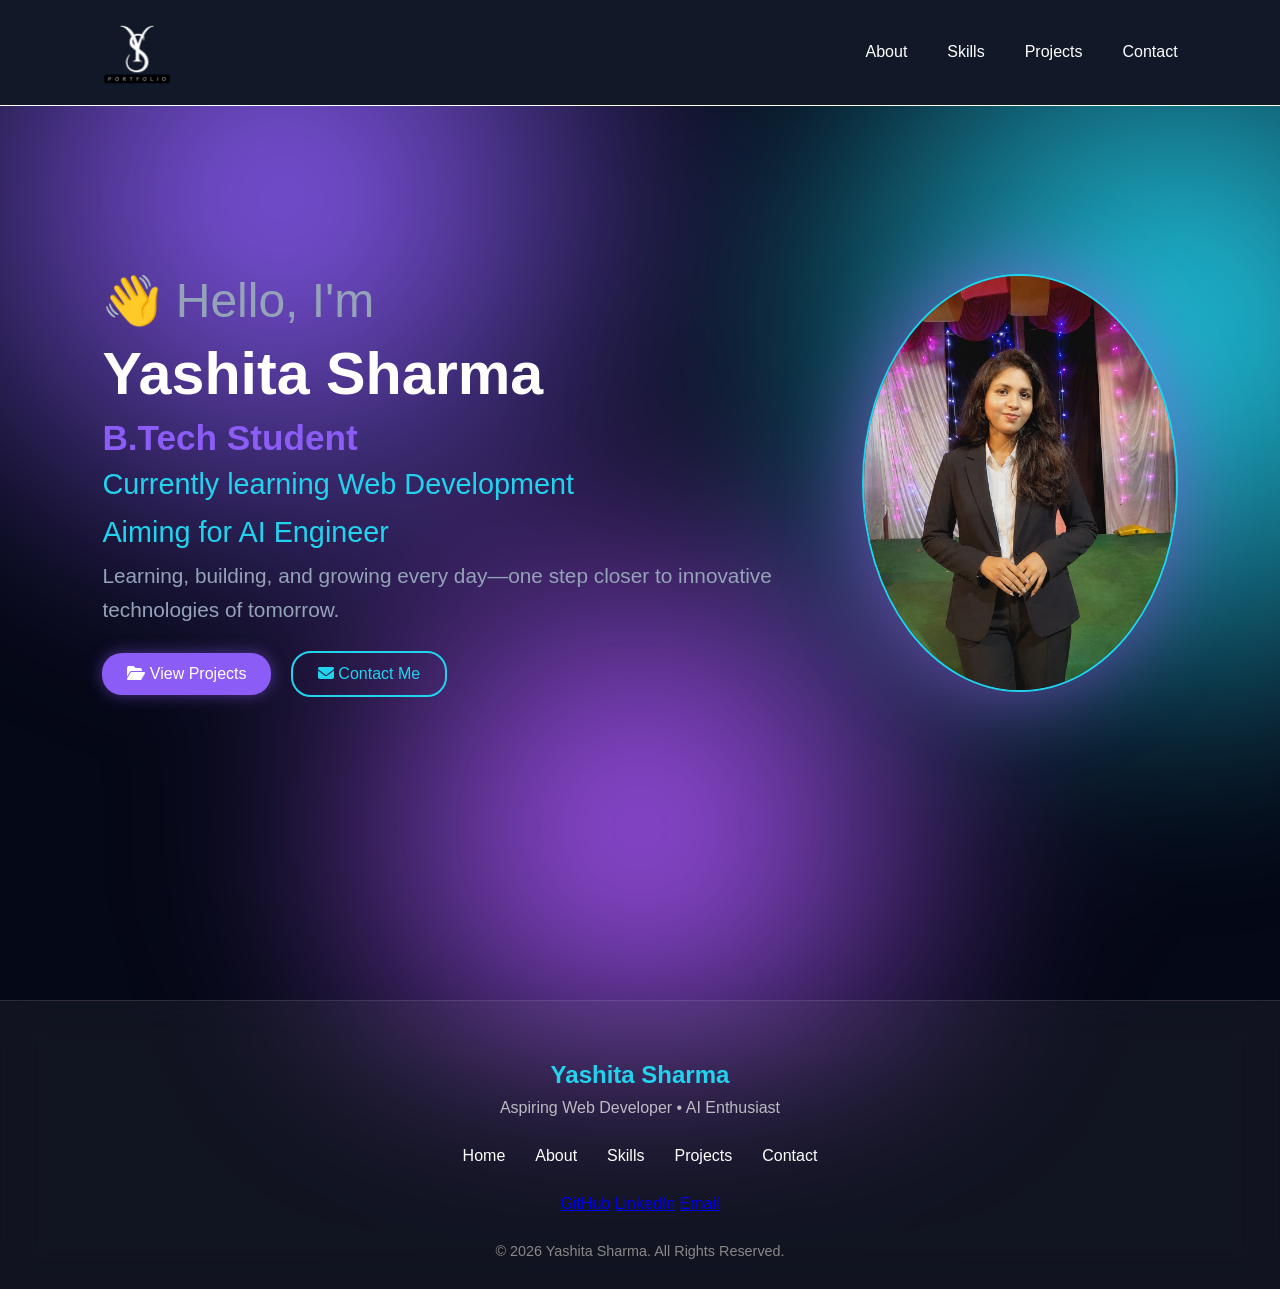
<file: index.html>
<!DOCTYPE html>
<html lang="en">

<head>
    <meta charset="UTF-8">
    <meta name="viewport" content="width=device-width, initial-scale=1.0">
    <title>Animated Portfolio</title>
    <link rel="stylesheet" href="css/style.css">
    <link rel="stylesheet" href="https://cdnjs.cloudflare.com/ajax/libs/font-awesome/6.7.2/css/all.min.css">
</head>

<body>
    <header>
        <nav>
            <a href="index.html" class="logo">
                <img src="images/yashita.png" alt="YS">
            </a>
            <ul>
                <li><a href="pages/about.html">About</a></li>
                <li><a href="pages/skills.html">Skills</a></li>
                <li><a href="pages/projects.html">Projects</a></li>
                <li><a href="pages/contact.html">Contact</a></li>
            </ul>
        </nav>
    </header>
    <main>
        <section class="hero">
            <div class="hero-content">
                <p><span class="wave">👋</span> Hello, I'm</p>
                <h1>Yashita Sharma</h1>
                <h2>B.Tech Student</h2>
                <h3>Currently learning Web Development</h3>
                <p class="career-goal">
                    Aiming for AI Engineer
                </p>
                <p class="tagline">
                    Learning, building, and growing every day—one step closer to innovative technologies of tomorrow.
                </p>
                <div class="hero-button">
                    <a href="pages/projects.html" class="btn primary-btn">
                        <i class="fa-solid fa-folder-open"></i>
                        View Projects
                    </a>
                    <a href="pages/contact.html" class="btn secondary-btn">
                        <i class="fa-solid fa-envelope"></i>
                        Contact Me
                    </a>
                </div>
            </div>
            <div class="hero-image">
                <div class="avatar-container">
                    <img src="images/SHARMA.png" alt="Yashita Sharma">
                </div>
            </div>
        </section>
    </main>
    <footer class="footer">
        <div class="footer-logo">
            <h2>Yashita Sharma</h2>
            <p>Aspiring Web Developer • AI Enthusiast</p>
        </div>
        <div class="footer-links">
            <a href="index.html">Home</a>
            <a href="about.html">About</a>
            <a href="skills.html">Skills</a>
            <a href="projects.html">Projects</a>
            <a href="contact.html">Contact</a>
        </div>
        <div class="footersocial">
            <a href="https://github.com/yashita643-ui" target="_blank">GitHub</a>
            <a href="https://www.linkedin.com/in/yashita-sharma-75100a386/" target="_blank">LinkedIn</a>
            <a href="mailto:yashita643y@gmail.com">Email</a>
        </div>
        <div class="footer-bottom">
            <p>© 2026 Yashita Sharma. All Rights Reserved.</p>
        </div>
    </footer>
</body>

</html>
</file>
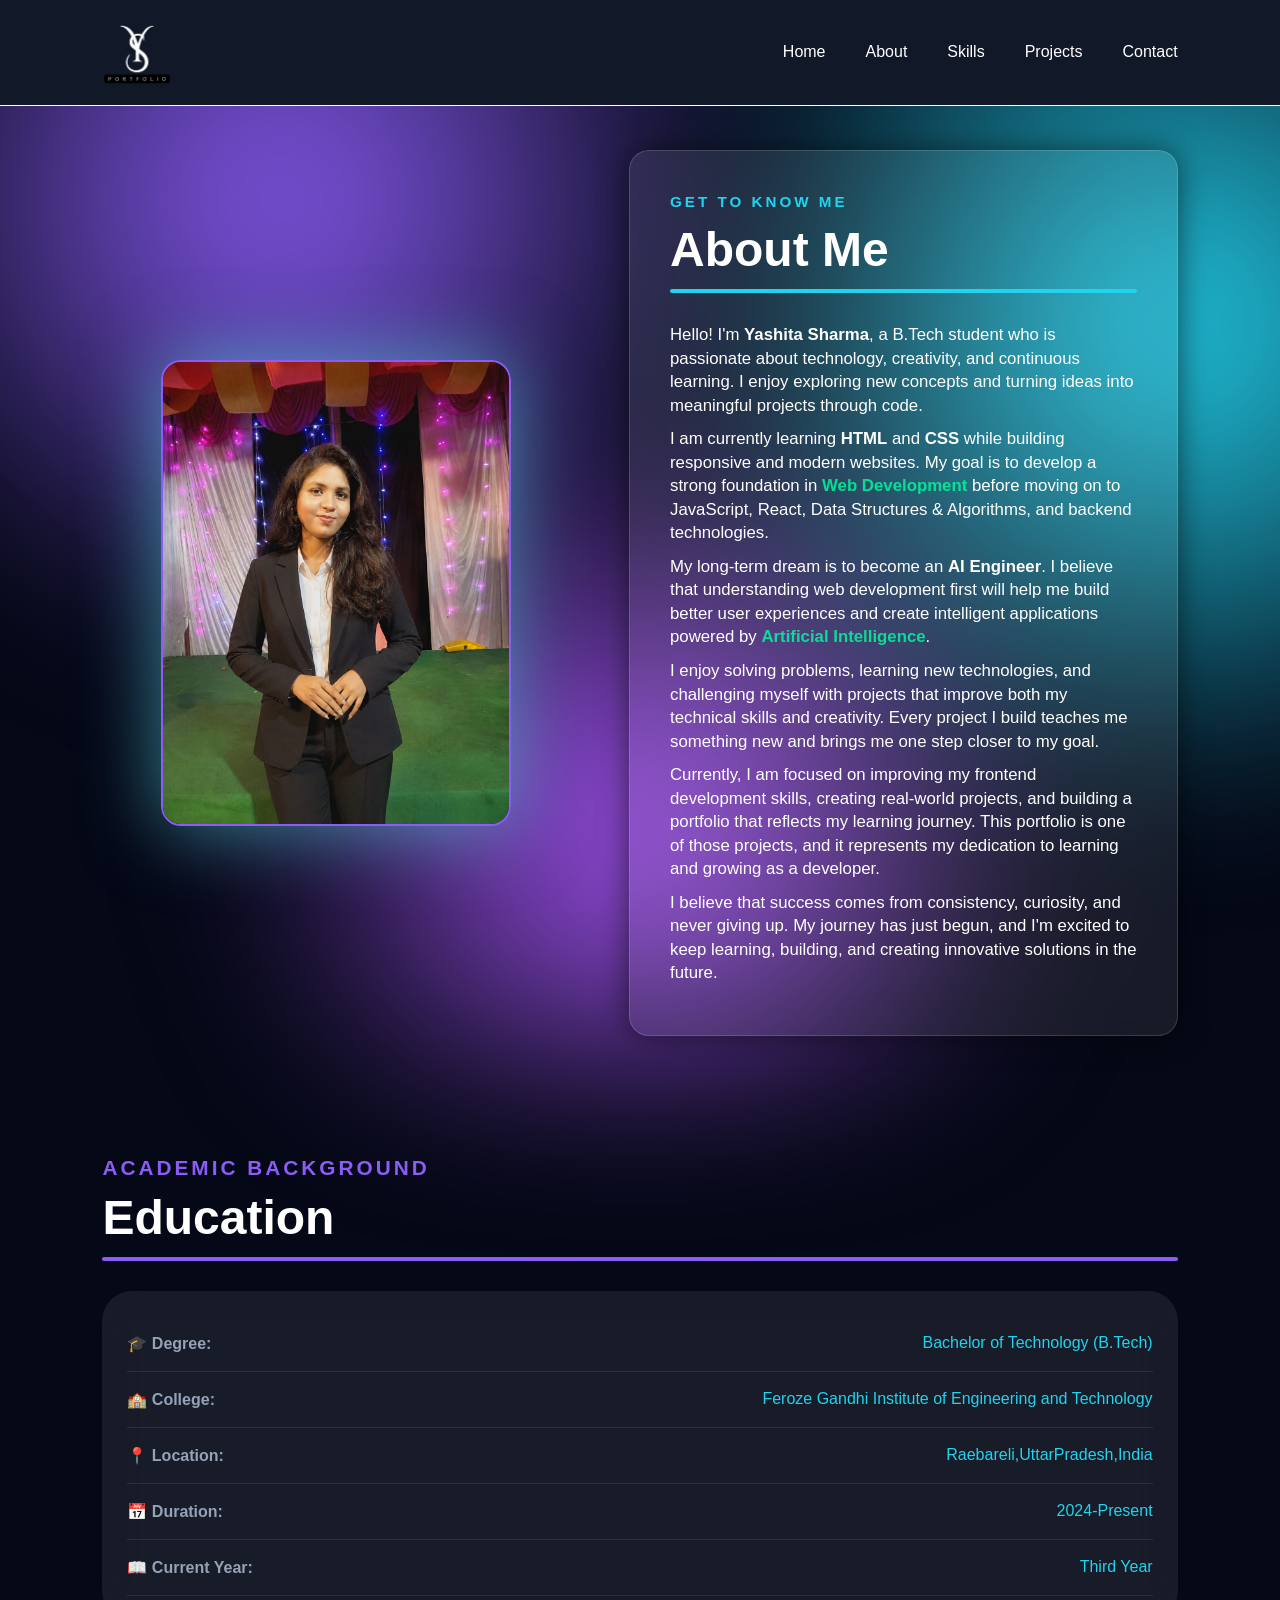
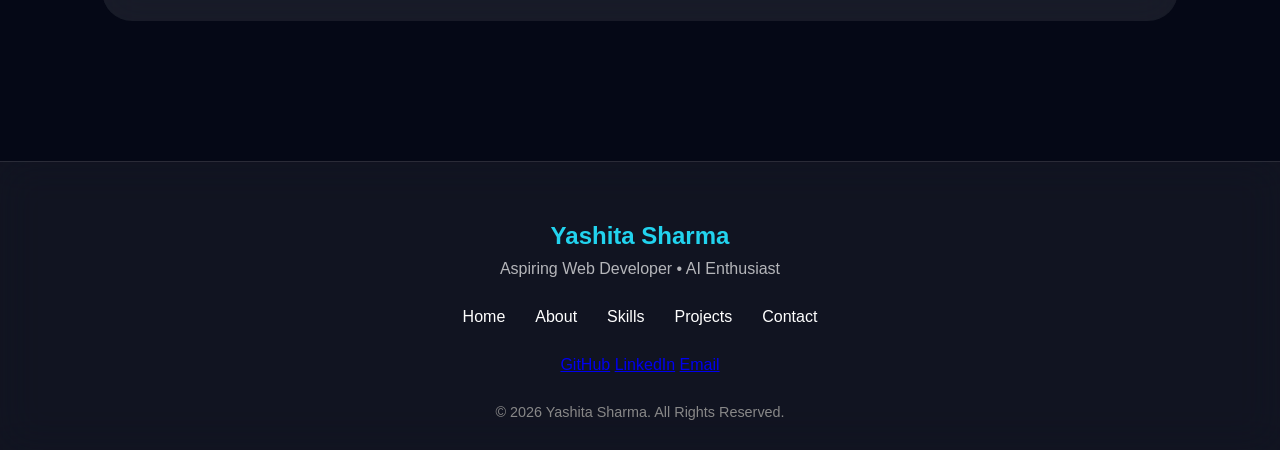
<file: pages/about.html>
<!DOCTYPE html>
<html lang="en">

<head>
    <meta charset="UTF-8">
    <meta name="viewport" content="width=device-width, initial-scale=1.0">
    <title>About | Portfolio</title>
    <link rel="stylesheet" href="../css/style.css">
</head>

<body>
    <header>
        <nav>
            <a href="../index.html" class="logo">
                <img src="../images/yashita.png" alt="YS">
            </a>
            <ul>
                <li><a href="../index.html">Home</a></li>
                <li><a href="about.html">About</a></li>
                <li><a href="skills.html">Skills</a></li>
                <li><a href="projects.html">Projects</a></li>
                <li><a href="contact.html">Contact</a></li>
            </ul>
        </nav>
    </header>
    <main>
        <section class="about">
            <div class="about-container">
                <div class="about-image">
                    <img src="../images/SHARMA.png" alt="Yashita Sharma">
                </div>
                <div class="about-content">
                    <p class="section-subtitle">Get To Know Me</p>
                    <h1>About Me</h1>

                    <p>
                        Hello! I'm <strong>Yashita Sharma</strong>, a B.Tech student who is passionate about technology,
                        creativity, and continuous learning. I enjoy exploring new concepts and turning ideas into
                        meaningful projects through code.
                    </p>

                    <p>
                        I am currently learning <strong>HTML</strong> and <strong>CSS</strong> while building responsive
                        and modern websites. My goal is to develop a strong foundation in <span>Web Development</span>
                        before moving
                        on to JavaScript, React, Data Structures & Algorithms, and backend technologies.
                    </p>

                    <p>
                        My long-term dream is to become an <strong>AI Engineer</strong>. I believe that understanding
                        web development first will help me build better user experiences and create intelligent
                        applications powered by <span>Artificial Intelligence</span>.
                    </p>

                    <p>
                        I enjoy solving problems, learning new technologies, and challenging myself with projects that
                        improve both my technical skills and creativity. Every project I build teaches me something new
                        and brings me one step closer to my goal.
                    </p>

                    <p>
                        Currently, I am focused on improving my frontend development skills, creating real-world
                        projects, and building a portfolio that reflects my learning journey. This portfolio is one of
                        those projects, and it represents my dedication to learning and growing as a developer.
                    </p>

                    <p>
                        I believe that success comes from consistency, curiosity, and never giving up. My journey has
                        just begun, and I'm excited to keep learning, building, and creating innovative solutions in the
                        future.
                    </p>
                </div>
            </div>
        </section>
        <section class="education">
                <p class="section-subtitle">Academic Background</p>
                <h2>Education</h2>
                <div class="education-card">
                    <div class="education-item">
                        <span class="label">🎓 Degree:</span>
                        <span class="value">Bachelor of Technology (B.Tech)</span>
                    </div>
                    <div class="education-item">
                        <span class="label">🏫 College:</span>
                        <span class="value">Feroze Gandhi Institute of Engineering and Technology</span>
                    </div>
                    <div class="education-item">
                        <span class="label">📍 Location:</span>
                        <span class="value">Raebareli,UttarPradesh,India</span>
                    </div>
                    <div class="education-item">
                        <span class="label">📅 Duration:</span>
                        <span class="value">2024-Present</span>
                    </div>
                    <div class="education-item">
                        <span class="label">📖 Current Year:</span>
                        <span class="value">Third Year</span>
                    </div>
                </div>
            </section>
    </main>
    <footer class="footer">
        <div class="footer-logo">
            <h2>Yashita Sharma</h2>
            <p>Aspiring Web Developer • AI Enthusiast</p>
        </div>
        <div class="footer-links">
            <a href="index.html">Home</a>
            <a href="about.html">About</a>
            <a href="skills.html">Skills</a>
            <a href="projects.html">Projects</a>
            <a href="contact.html">Contact</a>
        </div>
        <div class="footersocial">
            <a href="https://github.com/yashita643-ui" target="_blank">GitHub</a>
            <a href="https://www.linkedin.com/in/yashita-sharma-75100a386/" target="_blank">LinkedIn</a>
            <a href="mailto:yourname@example.com">Email</a>
        </div>
        <div class="footer-bottom">
            <p>© 2026 Yashita Sharma. All Rights Reserved.</p>
        </div>
    </footer>
</body>

</html>
</file>
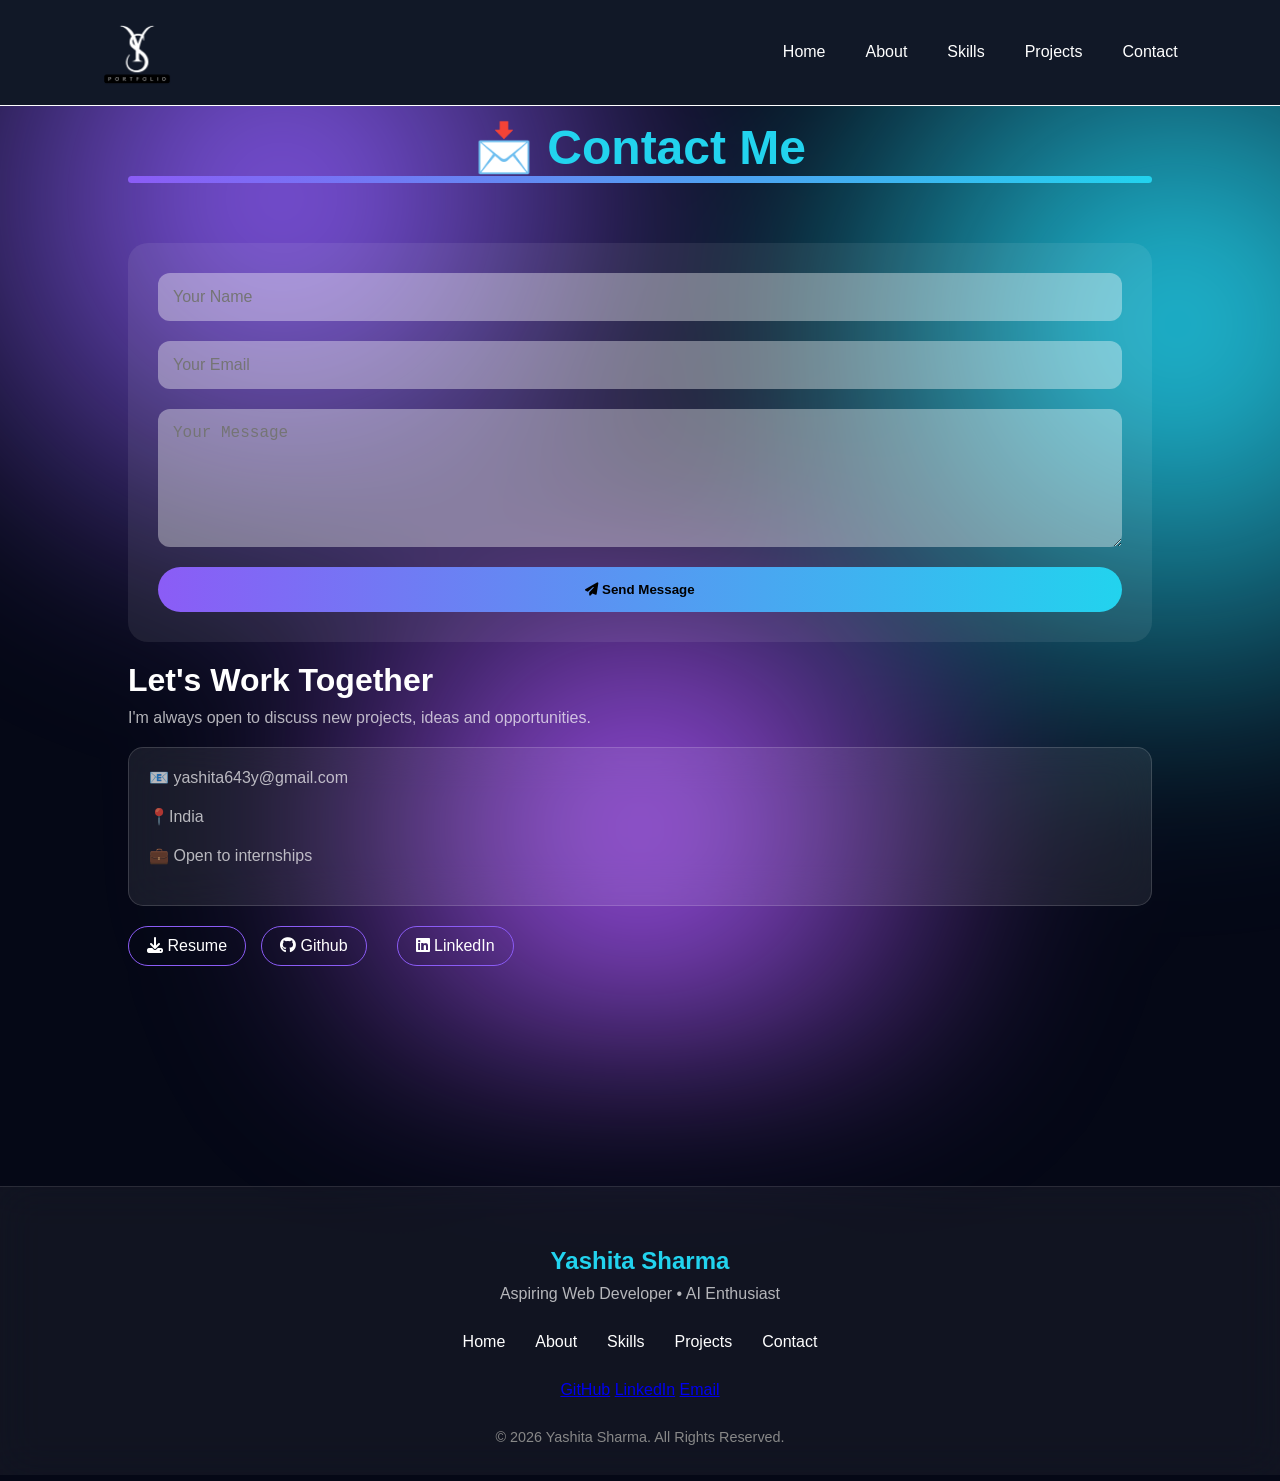
<file: pages/contact.html>
<!DOCTYPE html>
<html lang="en">

<head>
    <meta charset="UTF-8">
    <meta name="viewport" content="width=device-width, initial-scale=1.0">
    <title>Contact | Portfolio</title>
    <link rel="stylesheet" href="../css/style.css">
    <link rel="stylesheet" href="https://cdnjs.cloudflare.com/ajax/libs/font-awesome/6.7.2/css/all.min.css">
</head>

<body>
    <header>
        <nav>
            <a href="../index.html" class="logo">
                <img src="../images/yashita.png" alt="YS">
            </a>
            <ul>
                <li><a href="../index.html">Home</a></li>
                <li><a href="about.html">About</a></li>
                <li><a href="skills.html">Skills</a></li>
                <li><a href="projects.html">Projects</a></li>
                <li><a href="contact.html">Contact</a></li>
            </ul>
        </nav>
    </header>
    <main>
        <section class="contact">
            <h1>📩 Contact Me</h1>
            <div class="contact-container">
                <!-- Left: Form -->
                <form class="contact-form">
                    <input type="text" placeholder="Your Name" required>
                    <input type="email" placeholder="Your Email" required>
                    <textarea placeholder="Your Message" rows="6" required></textarea>
                    <button type="submit"><a>
                            <i class="fa-solid fa-paper-plane"></i> </a>
                        Send Message</button>
                </form>
                <!-- Right: Info -->
                <div class="contact-info">
                    <h2>Let's Work Together</h2>
                    <p>I'm always open to discuss new projects, ideas and opportunities.</p>
                    <div class="info-box">
                        <p>📧 yashita643y@gmail.com</p>
                        <p>📍India</p>
                        <p>💼 Open to internships</p>
                    </div>
                    <div class="socials">
                        <a href="#">
                            <i class="fa-solid fa-download"></i>
                            Resume
                        </a>
                        <a href="https://github.com/yashita643-ui" target="_blank" class="btn">
                            <i class="fa-brands fa-github"></i>
                            Github</a>
                        <a href="https://www.linkedin.com/in/yashita-sharma-75100a386/" target="_blank" class="btn">
                            <i class="fa-brands fa-linkedin"></i>
                            LinkedIn</a>
                    </div>
                </div>
            </div>
        </section>
    </main>
    <footer class="footer">
        <div class="footer-logo">
            <h2>Yashita Sharma</h2>
            <p>Aspiring Web Developer • AI Enthusiast</p>
        </div>
        <div class="footer-links">
            <a href="index.html">Home</a>
            <a href="about.html">About</a>
            <a href="skills.html">Skills</a>
            <a href="projects.html">Projects</a>
            <a href="contact.html">Contact</a>
        </div>
        <div class="footersocial">
            <a href="https://github.com/yashita643-ui" target="_blank">GitHub</a>
            <a href="https://www.linkedin.com/in/yashita-sharma-75100a386/" target="_blank">LinkedIn</a>
            <a href="mailto:yashita643y@gmail.com">Email</a>
        </div>
        <div class="footer-bottom">
            <p>© 2026 Yashita Sharma. All Rights Reserved.</p>
        </div>
    </footer>
</body>

</html>
</file>
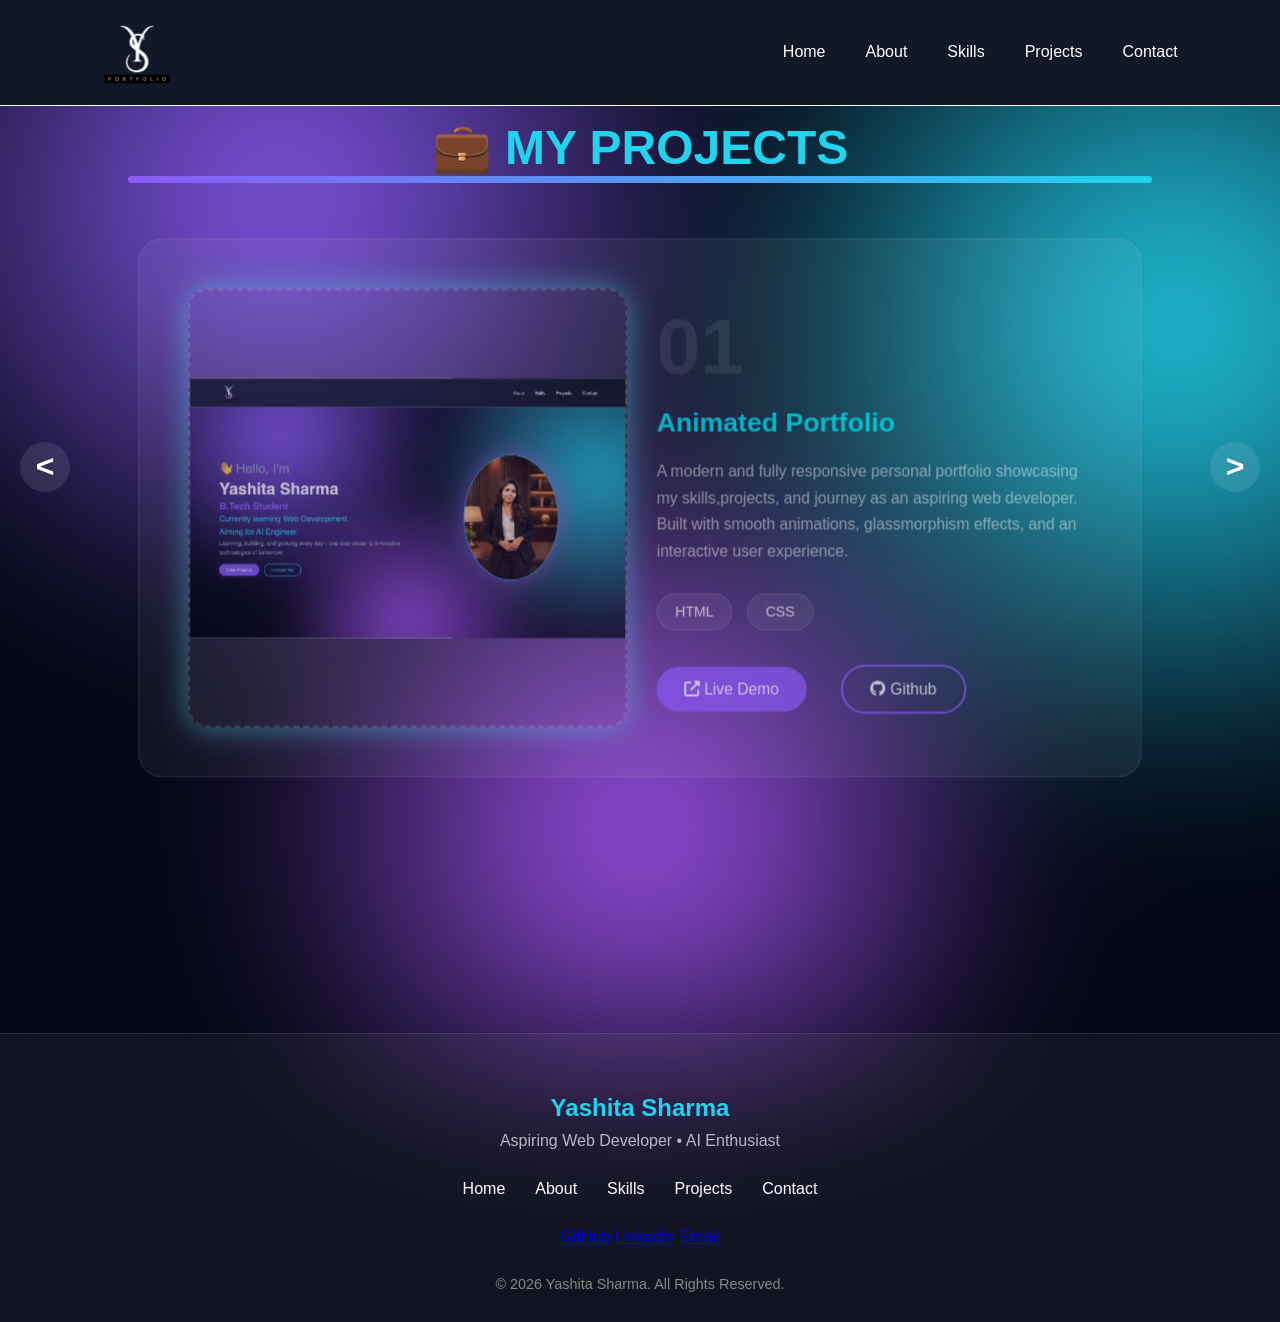
<file: pages/projects.html>
<!DOCTYPE html>
<html lang="en">

<head>
    <meta charset="UTF-8">
    <meta name="viewport" content="width=device-width, initial-scale=1.0">
    <title>Projects | Portfolio</title>
    <link rel="stylesheet" href="../css/style.css">
    <link rel="stylesheet" href="https://cdnjs.cloudflare.com/ajax/libs/font-awesome/6.7.2/css/all.min.css">
</head>

<body>
    <header>
        <nav>
            <a href="../index.html" class="logo">
                <img src="../images/yashita.png" alt="YS">
            </a>
            <ul>
                <li><a href="../index.html">Home</a></li>
                <li><a href="about.html">About</a></li>
                <li><a href="skills.html">Skills</a></li>
                <li><a href="projects.html">Projects</a></li>
                <li><a href="contact.html">Contact</a></li>
            </ul>
        </nav>
    </header>
    <main>
        <section class="projects">
            <h1>💼 My Projects</h1>
            <div class="scroll-buttons">
                <a href="#project1" class="scroll-btn"><</a>
                <a href="#project2" class="scroll-btn">></a>
            </div>
            <div class="projects-wrapper">
                <div class="project-showcase" id="project1">
                    <div class="project-image">
                        <div class="laptop">
                            <img class="laptop-frame" src="../images/laptop-frame.png" alt="Laptop Frame">
                            <div class="laptop-screen">
                                <img class="portfolio-preview" src="../images/portfolio.png" alt="Portfolio Preview">
                            </div>
                        </div>
                    </div>
                    <div class="project-content">
                        <p class="project-number">01</p>
                        <h2>Animated Portfolio</h2>
                        <p class="project-description">
                            A modern and fully responsive personal portfolio showcasing my skills,projects, and journey
                            as an aspiring web developer. Built with smooth animations, glassmorphism effects, and an
                            interactive user experience.
                        </p>
                        <div class="project-tech">
                            <span>HTML</span>
                            <span>CSS</span>
                        </div>
                        <div class="project-buttons">
                            <a href="https://yashita643y-ui.github.io/Animated-Portfolio/" target="_blank" class="btn">
                                <i class="fa-solid fa-up-right-from-square"></i>
                                Live Demo
                            </a>
                            <a href="https://github.com/yashita643-ui" target="_blank" class="btn">
                                <i class="fa-brands fa-github"></i>
                                Github
                            </a>
                        </div>
                    </div>
                </div>
                <div class="project-showcase" id="project2">
                    <div class="project-image">

                    </div>
                    <div class="project-content">
                        <p class="project-number">02</p>
                        <h2>Interactive Adventure Game</h2>
                        <p class="project-description">
                            A responsive choose-your-own-adventure game created with HTML and CSS featuring multiple
                            story paths, interactive navigation, and engaging visual design without using JavaScript.
                        </p>
                        <div class="project-tech">
                            <span>HTML</span>
                            <span>CSS</span>
                        </div>
                        <div class="project-buttons">
                            <a href="#">
                                <i class="fa-solid fa-up-right-from-square"></i>
                                Live Demo
                            </a>
                            <a href="https://github.com/yashita643-ui" target="_blank" class="btn">
                                <i class="fa-brands fa-github"></i>
                                Github
                            </a>
                        </div>
                    </div>
                </div>
            </div>
        </section>


    </main>
    <footer class="footer">
        <div class="footer-logo">
            <h2>Yashita Sharma</h2>
            <p>Aspiring Web Developer • AI Enthusiast</p>
        </div>
        <div class="footer-links">
            <a href="index.html">Home</a>
            <a href="about.html">About</a>
            <a href="skills.html">Skills</a>
            <a href="projects.html">Projects</a>
            <a href="contact.html">Contact</a>
        </div>
        <div class="footersocial">
            <a href="https://github.com/yashita643-ui" target="_blank">GitHub</a>
            <a href="https://www.linkedin.com/in/yashita-sharma-75100a386/" target="_blank">LinkedIn</a>
            <a href="mailto:yashita643y@gmail.com">Email</a>
        </div>
        <div class="footer-bottom">
            <p>© 2026 Yashita Sharma. All Rights Reserved.</p>
        </div>
    </footer>
</body>

</html>
</file>
<file: css/style.css>
/* ======================================
    GOOGLE FONTS
    ================================== */
* {
    margin: 0;
    padding: 0;
    box-sizing: border-box;
}

/* =========================
    ROOT VARIABLES
       ==================== */
:root {
    --bg-color: #050816;
    --card-color: #111827;
    --primary-color: #8B5CF6;
    --secondary-color: #22D3EE;
    --text-color: #FFFFFF;
    --text-light: #94A3B8;
}

/* ==========================
   BODY
   ==================== */
body {
    font-family: 'Manrope', sans-serif;
    background: var(--bg-color);
    color: var(--text-color);
    overflow-x: hidden;
    min-height: 100vh;
}

/* ========
   HTML
     ======== */
html {
    scroll-behavior: smooth;
}

/* ===============
   HEADER
   ============= */
header {
    width: 100%;
    position: fixed;
    top: 0;
    left: 0;
    z-index: 1000;
}

/* ====================
   NAVBAR
     ================== */
nav {
    display: flex;
    justify-content: space-between;
    align-items: center;
    padding: 20px 8%;
    background: #111827;
    backdrop-filter: blur(12px);
    border-bottom: 1px solid white;
}

/* ==========================
   LOGO
   ================= */
.logo {
    font-size: 2rem;
    font-weight: 700;
    color: var(--text-color);
    cursor: pointer;
    transition: 0.3s ease;
    display: flex;
    align-items: center;
    text-decoration: none;
}

.logo img {
    width: 70px;
    height: auto;
    object-fit: contain;
    transition: all 0.4s ease;

}

.logo:hover {
    color: var(--primary-color);
}

.logo img:hover {
    transform: scale(1.1);
}

/* =============================
   NAVIGATION LINKS
   ========================== */
nav ul {
    display: flex;
    list-style: none;
    gap: 40px;
}

nav ul li a {
    text-decoration: none;
    color: var(--text-color);
    font-size: 1rem;
    font-weight: 500;
    transition: 0.3s ease;
}

nav ul li a:hover {
    color: var(--primary-color);
}

/* =============================
   HERO SECTION
   ========================== */
.hero {
    min-height: 100vh;
    display: flex;
    flex-wrap: wrap;
    justify-content: space-between;
    align-items: center;
    padding: 120px 8% 50px;
    gap: 60px;
}

.hero-image {
    flex: 1;
    display: flex;
    justify-content: center;
}

.hero-image img {
   /* width: 350px;
    max-width: 100%;*/
    width: 100%;
    max-width: 400px;
    height: auto;
    border-radius: 50%;
    border: 2px solid var(--secondary-color);
    box-shadow: 0 0 80px #b15cf68c;
}
.hero-image img:hover {
    transform: scale(1.05);
}

.hero-content {
    max-width: 700px;
}

.hero-content p {
    font-size: 3rem;
    color: var(--text-light);
    margin-bottom: 10px;
}

.wave {
    display: inline-block;
    animation: wave 2s infinite;
}

@keyframes wave {

    0% {
        transform: rotate(0deg);
    }

    10% {
        transform: rotate(14deg);
    }

    20% {
        transform: rotate(-8deg);
    }

    30% {
        transform: rotate(14deg);
    }

    40% {
        transform: rotate(-4deg);
    }

    50% {
        transform: rotate(10deg);
    }

    60% {
        transform: rotate(0deg);
    }

    100% {
        transform: rotate(0deg);
    }

}

.hero-content h1 {
    font-size: 3.7rem;
    font-weight: 700;
    color: var(--text-color);
    margin-bottom: 10px;
}

.hero-content h2 {
    font-size: 2.2rem;
    font-weight: 600;
    color: var(--primary-color);
    margin-bottom: 10px;
}

.hero-content h3 {
    font-size: 1.8rem;
    font-weight: 500;
    color: var(--secondary-color);
    margin-bottom: 15px;
}

.hero-content .career-goal {
    font-size: 1.8rem;
    font-weight: 500;
    color: var(--secondary-color);
    margin-bottom: 10px;
}

.hero-content .tagline {
    font-size: 1.3rem;
    color: var(--text-light);
    line-height: 1.6;
    margin-bottom: 25px;
}

/* ================================
   BUTTON BASE STYLE
   ========================== */
.btn {
    display: inline-block;
    padding: 12px 25px;
    font-size: 1rem;
    font-weight: 500;
    text-decoration: none;
    border-radius: 20px;
    transition: 0.3s ease;
    margin-right: 15px;
}

.primary-btn {
    background: var(--primary-color);
    color: white;
    box-shadow: 0 0 15px #8b5cf680;
}

.secondary-btn {
    background: transparent;
    color: var(--secondary-color);
    border: 2px solid var(--secondary-color);
}

.primary-btn:hover {
    transform: translateY(-3px);
    box-shadow: 0 0 25px #8B5CF6CC;
}

.secondary-btn:hover {
    background: var(--secondary-color);
    color: #000;
    box-shadow: 0 0 20px #22D3EE99;
    transform: translateY(-3px);
}

/* ================================
ANIMATED BACKGROUND
   ============================== */
body {
    margin: 0;
    min-height: 100vh;
    background: #050816;
    overflow-x: hidden;
    position: relative;
}

body::before {
    content: "";
    position: fixed;
    inset: -20%;
    background:
        radial-gradient(circle at 30% 30%, #8B5CF6 0%, transparent 30%),
        radial-gradient(circle at 80% 40%, #22d3ee 0%, transparent 30%),
        radial-gradient(circle at 50% 80%, #a855f7 0%, transparent 30%);
    filter: blur(80px);
    animation: moveBackground 9s ease-in-out infinite alternate;
    z-index: -1;
}

@keyframes moveBackground {

    0% {
        transform: translate(0, 0) scale(1);
    }

    25% {
        transform: translate(-60px, 40px) scale(1.08);
    }

    50% {
        transform: translate(50px, -60px) scale(1.15);
    }

    75% {
        transform: translate(-30px, -30px) scale(1.05);
    }

    100% {
        transform: translate(0, 0) scale(1);
    }

}

/* =================================
   HERO ANIMATION
   ============================= */
.hero-content {
    animation: fadeUp 1s ease forwards;
}

.hero-image {
    animation: fadeUp 1s ease forwards;
}

@keyframes fadeUp {
    from {
        opacity: 1;
        transform: translate(70px);
    }

    to {
        opacity: 1;
        transform: translate(0);
    }
}

@keyframes fadeUp {
    from {
        opacity: 1;
        transform: translateY(40px);
    }

    to {
        opacity: 1;
        transform: translateY(0);
    }
}

/* =======================================
   ABOUT SECTION
   ================================== */
.about {
    min-height: 100vh;
    padding: 150px 8% 80px;
}

.about-container {
    display: flex;
    justify-content: space-between;
    align-items: center;
    gap: 60px;
}

.about-image {
    flex: 1;
    display: flex;
    justify-content: center;
}

.about-image img {
    width: 350px;
    max-width: 100%;
    border-radius: 20px;
    border: 2px solid var(--primary-color);
    box-shadow: 0 0 80px #5ce7f68c;
    transition: 0.4s ease;
}

.about-image img:hover {
    transform: scale(1.05);
    box-shadow: 0 0 40px #5cf6f4cc;
}

.about-content {
    flex: 1;
    background: #ffffff14;
    backdrop-filter: blur(20px);
    border: 1px solid #ffffff26;
    border-radius: 20px;
    padding: 40px;
    box-shadow: 0 0 30px #00000090;
}

.about-content p {
    font-size: 1.05rem;
    color: var(--text-color);
    line-height: 1.4;
    margin-bottom: 10px;
}

.about-content h1 {
    font-size: 3rem;
    color: var(--text-color);
    margin-bottom: 30px;
}

.about-content h1::after {
    content: "";
    display: block;
    height: 4px;
    background: var(--secondary-color);
    margin-top: 12px;
    border-radius: 50px;

}

.about-content span {
    color: #00ff9dd1;
    font-weight: 600;
}

.about-content .section-subtitle {
    color: var(--secondary-color);
    font-size: 0.95rem;
    letter-spacing: 3px;
    text-transform: uppercase;
    font-weight: 600;
    margin-bottom: 10px;
}

/* =================================
   EDUCATION SECTION
   ============================= */
.education {
    padding: 40px 8%;
}

.education .section-subtitle {
    color: var(--primary-color);
    font-size: 1.3rem;
    letter-spacing: 3px;
    text-transform: uppercase;
    font-weight: 600;
    margin-bottom: 10px;
}

.education h2 {
    font-size: 3rem;
    color: var(--text-color);
    margin-bottom: 30px;
}

.education-card {
    background: #ffffff14;
    border: #ffffff28;
    backdrop-filter: blur(20px);
    border-radius: 30px;
    padding: 25px;
}

.education-item {
    display: flex;
    justify-content: space-between;
    align-items: center;
    padding: 18px 0;
    border-bottom: 1px solid #FFFFFF16;
    transition: 0.3s ease;
}

.education-item:hover {
    transform: translateX(10px);
}

.label {
    color: var(--text-light);
    font-weight: 600;
}

.value {
    color: var(--secondary-color);
    font-weight: 500;
}

.education-item:hover .value {
    color: var(--text-color);
}

.education h2::after {
    content: "";
    display: block;
    height: 4px;
    background: var(--primary-color);
    margin-top: 12px;
    border-radius: 50px;
}

/* =====================================
   SKILLS SECTION
   ================================== */
.skills {
    padding: 110px 8%;
}

.skills .section-subtitle {
    color: var(--secondary-color);
    font-size: 1.3rem;
    text-transform: uppercase;
    letter-spacing: 3px;
    font-weight: 600;
    margin-bottom: 20px;
}

.skills h1 {
    font-size: 3rem;
    color: var(--text-color);
    margin-bottom: 50px;
}

.skills h1::after {
    content: "";
    display: block;
    height: 7px;
    background: linear-gradient(to right, var(--primary-color), var(--secondary-color));
    margin-top: 12px;
    border-radius: 50px;

}

.skill-category {
    font-size: 2rem;
    color: var(--secondary-color);
    margin: 25px 0 20px;
    position: relative;
}

.skills-container {
    display: flex;
    justify-content: center;
    gap: 30px;
    flex-wrap: wrap;
}

.skill-card {
    width: 280px;
    padding: 30px;
    background: #ffffff14;
    border: 1px solid #ffffff26;
    border-radius: 20px;
    backdrop-filter: blur(20px);
    text-align: center;
    transition: 0.4s ease;
}

.skill-card:hover {
    transform: translateY(-10px);
    border-color: var(--primary-color);
    box-shadow: 0 0 50px #8B5CF680;
}

.skill-icon {
    font-size: 3rem;
    margin-bottom: 20px;
    transition: 0.4s ease;
}

.skill-card h2 {
    font-size: 1.6rem;
    color: var(--text-color);
    margin-bottom: 15px;
}

.skill-card h3 {
    font-size: 1rem;
    font-weight: 400;
    color: #ffffff90;
}

.skill-emoji {
    font-size: 2rem;
    margin-bottom: 20px;
    margin-top: 20px;
    transition: 0.3s ease-in-out;
    animation: floatEmoji 2s ease-in-out infinite;
}

.progress-bar {
    width: 100%;
    height: 10px;
    background: #ffffff26;
    border-radius: 50px;
    overflow: hidden;
    margin: 20px 0 10px;
}

.progress {
    width: 0;
    height: 100%;
    background: linear-gradient(to left, var(--primary-color), var(--secondary-color));
    border-radius: 50px;
    transition: width 1.2s ease-in-out;
}

.percentage {
    color: var(--text-color);
    font-weight: 600;
    font-size: 1rem;
}

.skill-card:hover .html-progress {
    width: 95%;
}

.skill-card:hover .css-progress {
    width: 90%;
}

.skill-card:hover .js-progress {
    width: 10%;
}

.skill-card:hover .c-progress {
    width: 85%;
}

.skill-card:hover .cplusplus-progress {
    width: 0%;
}

.skill-card:hover .python-progress {
    width: 30%;
}

.skill-card:hover .vscode-progress {
    width: 95%;
}

.skill-card:hover .git-progress {
    width: 0%;
}

.skill-card:hover .github-progress {
    width: 0%;
}

@keyframes floatEmoji {
    0% {
        transform: translateY(0px);
    }

    20% {
        transform: translateY(-1px);
    }

    40% {
        transform: translateY(0px);
    }

    60% {
        transform: translateY(-1px);
    }

    80% {
        transform: translateY(0px);
    }

    100% {
        transform: translateY(-1px);
    }
}

.skill-card:hover .skill-icon {
    transform: scale(1.5) rotate(8deg);
    filter: drop-shadow(0 0 10px #8B5CF6);
}

.skill-card:hover .skill-emoji {
    filter: drop-shadow(0 0 12px #22D3EE);
}

/* ======================================
   PROJECTS SECTION
   ============================== */
.projects {
    padding: 120px 10%;
    position: relative;
}

.projects h1 {
    text-align: center;
    margin-bottom: 20px;
    color: var(--secondary-color);
    font-size: 3rem;
    text-transform: uppercase;
    font-weight: 600;
}

.projects-wrapper {
    display: flex;
    flex-wrap: nowrap;
    /*keep all projects in one row */
    gap: 30px;
    overflow-x: auto;
    overflow-y: hidden;
    scroll-behavior: smooth;
    scroll-snap-type: x mandatory;
    /* Hide scrollbar:It is the firefox way of hiding scrollbar */
    padding: 30px 0;
    scrollbar-width: none;
    scroll-snap-align: center;
}

/* it is a pseudo element which represents that horizontal scrollbar and (display:none) means it hides the scrollbar*/
.projects-wrapper::-webkit-scrollbar {
    display: none;
}

.projects h1::after {
    content: "";
    display: block;
    width: 100%;
    height: 7px;
    background: linear-gradient(to right, var(--primary-color), var(--secondary-color));
    border-radius: 50px;
}

.project-showcase {
    min-width: 100%;
    width: 550px;
    height: 550px;
    flex-shrink: 0;
    scroll-snap-align: center;
    display: flex;
    align-items: center;
    justify-content: space-between;
    gap: 30px;
    padding: 50px;
    border-radius: 25px;
    background: rgba(255, 255, 255, 0.08);
    backdrop-filter: blur(20px);
    border: 1px solid rgba(255, 255, 255, 0.15);
    transition: all 0.4s ease;
    transform: scale(0.98);
    opacity: 0.7;
}

.project-image {
    flex: 1;
    height: 380px;
    background: rgba(255, 255, 255, 0.05);
    border: 2px dashed rgba(255, 255, 255, 0.2);
    border-radius: 20px;
    display: flex;
    justify-content: center;
    align-items: center;
    color: #ffffff80;
    font-size: 1.2rem;
    overflow: hidden;
}

.project-content {
    flex: 1;
    transition: 0.4s ease;
}

.project-number {
    font-size: 5rem;
    font-weight: 700;
    color: rgba(255, 255, 255, 0.115);
    margin-bottom: 15px;
}

.project-content h2 {
    font-size: 1.7rem;
    margin-bottom: 20px;
    color: rgb(0, 242, 255)
}

.project-description {
    color: #ffffffb0;
    line-height: 1.7;
    margin-bottom: 30px;
}

.project-tech {
    display: flex;
    flex-wrap: wrap;
    /* if there isn't enough space the tags automatically move to the next line instead of overflowing outside the screen. */
    gap: 15px;
    margin-bottom: 35px;
}

.project-tech span {
    padding: 10px 18px;
    border-radius: 50px;
    background: rgba(255, 255, 255, 0.08);
    border: 1px solid rgba(255, 255, 255, 0.15);
    font-size: 0.9rem;
    color: var(--text-color);
    transition: 0.3s ease;
}

.project-tech span:hover {
    background: var(--secondary-color);
    transform: translateY(-3px);
}

.project-buttons {
    display: flex;
    gap: 20px;
    align-items: center;
}

.project-buttons a {
    text-decoration: none;
    padding: 14px 28px;
    border-radius: 50px;
    font-weight: 500;
    transition: 0.3s ease;
}

.project-buttons a:first-child {
    background: var(--primary-color);
    color: white;

}

.project-buttons a:last-child {
    border: 2px solid var(--primary-color);
    color: var(--text-color);
}

.project-buttons a:hover {
    transform: translateY(-4px);
    box-shadow: 0 0 15px white;
}

.laptop {
    position: relative;
    width: 100%;
    max-width: 600px;
    margin: auto;
}

.laptop-screen {
    position: absolute;
    left: 0.1%;
    top: 0.1%;
    width: 100%;
    height: 100%;
    overflow: hidden;
    background: black;
}

.laptop-frame {
    width: 60%;
    display: block;
}

.portfolio-preview {
    width: 100%;
    height: 100%;
    object-fit: cover;
    display: block;
    transition: transform 1.2s ease;
}

/*.project-image img {
    object-fit: cover;
    background: #111;
}*/

.project-image {
    flex: 1;
    width: 100%;
    height: 100%;
    overflow: hidden;
    box-shadow: 0 0 30px rgba(92, 215, 246, 0.757);
    border-radius: 20px;
}

/*.project-image:hover {
    transform: scale(1.05);
}*/

.project-showcase:hover {
    transform: scale(1.02);
    opacity: 1;
}

/*.project-showcase:hover .project-content {
    transform: translateY(-5px);
}*/

.scroll-buttons {
    position: absolute;
    width: 100%;
    top: 50%;
    left: 0;
    display: flex;
    justify-content: space-between;
    transform: translateY(-50%);
    pointer-events: none;
    padding: 0 20px;
}

.scroll-btn {
    pointer-events: auto;
    width: 50px;
    height: 50px;
    display: flex;
    align-items: center;
    justify-content: center;
    border-radius: 50%;
    text-decoration: none;
    font-size: 2rem;
    font-weight: bold;
    background: rgba(255, 255, 255, 0.1);
    backdrop-filter: blur(10px);
    color: white;
    transition: 0.3s ease;
}

.scroll-btn:hover {
    background: var(--primary-color);
    transform: scale(1.1);
}

html {
    scroll-behavior: smooth;
}

/* ==================================
   CONTACT SECTION
   ========================= */
.contact {
    padding: 120px 10%;
    color: white;
}

.contact h1 {
    text-align: center;
    font-size: 3rem;
    margin-bottom: 60px;
    color: var(--secondary-color);
}

.contact h1::after {
    content: "";
    display: block;
    width: 100%;
    height: 7px;
    background: linear-gradient(to right, var(--primary-color), var(--secondary-color));
    border-radius: 50px;
}

.contact-conatiner {
    display: flex;
    gap: 50px;
    justify-content: space-between;
    flex-wrap: wrap;
}

.contact-form {
    flex: 1;
    min-width: 300px;
    display: flex;
    flex-direction: column;
    gap: 20px;
    padding: 30px;
    background: rgba(255, 255, 255, 0.08);
    backdrop-filter: 1px solid rgba(255, 255, 255, 0.15);
    border-radius: 20px;
}

.contact-form input,
.contact-form textarea {
    padding: 15px;
    border-radius: 12px;
    border: none;
    outline: white;
    background: rgba(255, 255, 255, 0.368);
    color: white;
    font-size: 1rem;
}

.contact-form button {
    padding: 15px;
    border: none;
    border-radius: 50px;
    background: linear-gradient(to right, var(--primary-color), var(--secondary-color));
    color: pointer;
    font-weight: bold;
    cursor: pointer;
    transition: 0.3s ease;
}

.contact-form button:hover {
    transform: translateY(-5px);
    box-shadow: 0 0 20px rgba(0, 255, 255, 0.5);
}

.contact-info {
    flex: 1;
    min-width: 300px;
}

.contact-info h2 {
    font-size: 2rem;
    margin-bottom: 10px;
    margin-top: 20px;
}

.contact-info p {
    color: #ffffffb0;
    margin-bottom: 20px;
}

.info-box {
    padding: 20px;
    border-radius: 15px;
    background: rgba(255, 255, 255, 0.08);
    backdrop-filter: blur(20px);
    border: 1px solid rgba(255, 255, 255, 0.15);
    margin-bottom: 20px;
}

.socials {
    display: flex;
    gap: 15px;
}

.socials a {
    text-decoration: none;
    padding: 10px 18px;
    border-radius: 50px;
    border: 1px solid var(--primary-color);
    color: white;
    transition: 0.3s ease;
}

.socials a:hover {
    background: var(--primary-color);
    transform: translateY(-3px);
}

/* ======================================
   FOOTER SECTION
   ============================= */
.footer {
    padding: 60px 10% 30px;
    margin-top: 100px;
    background: rgba(255, 255, 255, 0.05);
    backdrop-filter: blur(20px);
    border-top: 1px solid rgba(255, 255, 255, 0.1);
    text-align: center;
}

.footer-logo h2 {
    color: var(--secondary-color);
    margin-bottom: 10px;
}

.footer-logo p {
    color: #ffffffb0;
}

.footer-links,
.footer-social {
    display: flex;
    justify-content: center;
    gap: 30px;
    flex-wrap: wrap;
    margin: 30px 0;
}

.footer-links a,
.footer-social a {
    text-decoration: none;
    color: white;
    transition: 0.3s;
}

.footer-links a:hover,
.footer-social a:hover {
    color: var(--secondary-color);
}

.footer-bottom {
    margin-top: 30px;
    color: #888;
    font-size: 0.9rem;
}
</file>
